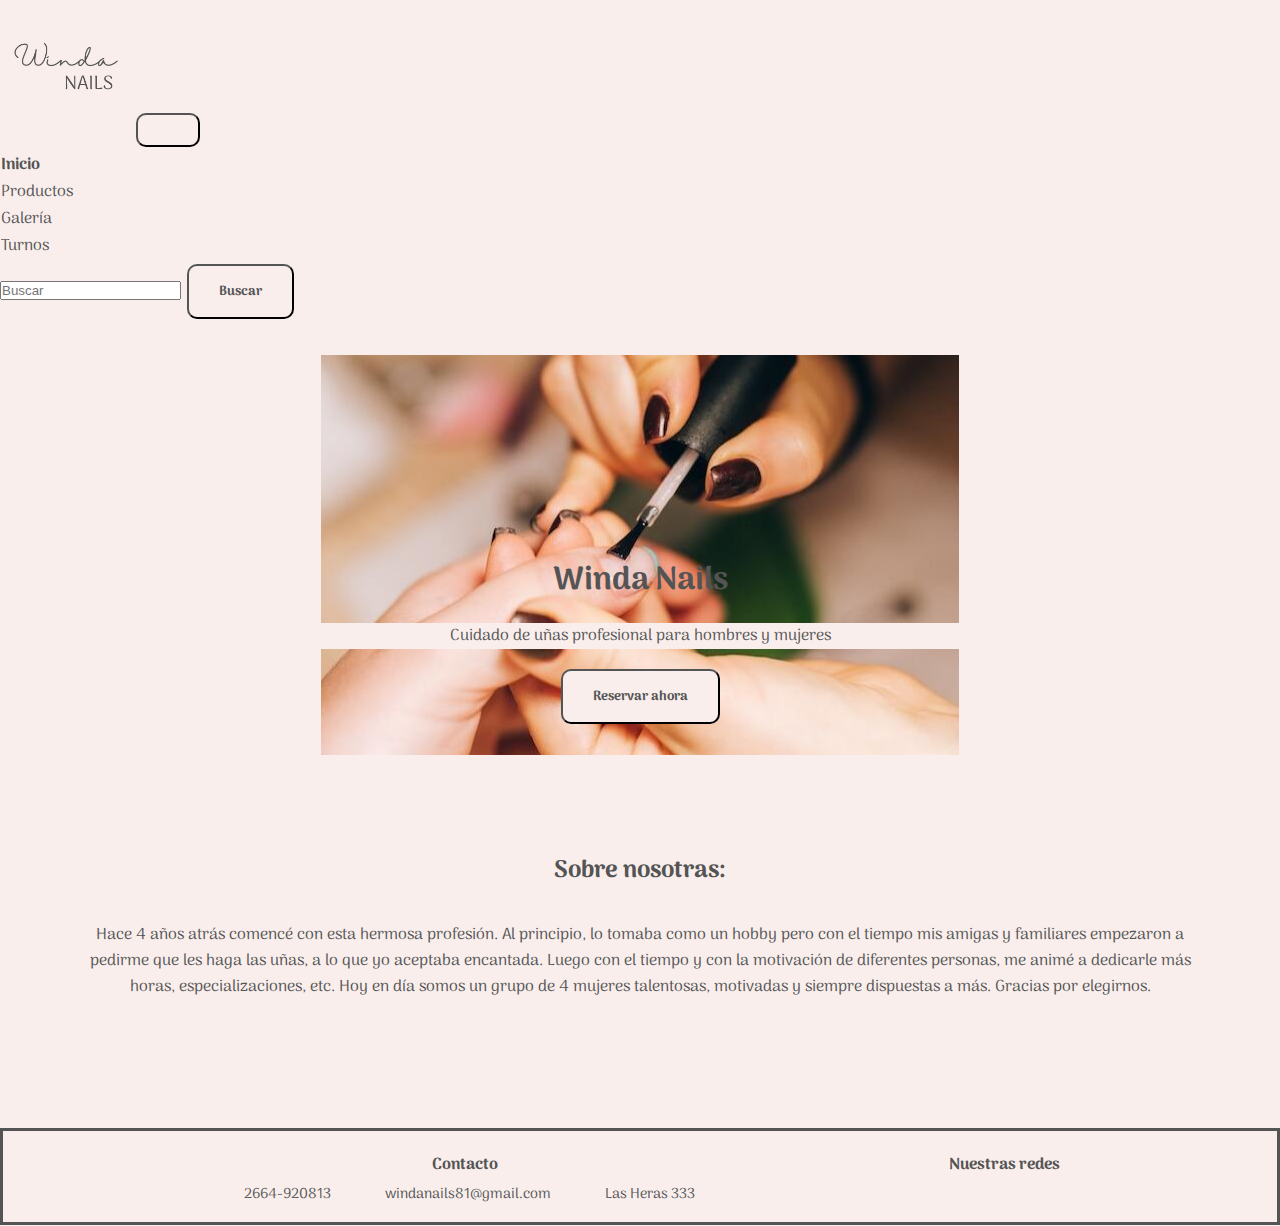
<file: index.html>
<!DOCTYPE html>
<html lang="es">
<head>
    <meta charset="UTF-8">
    <meta http-equiv="X-UA-Compatible" content="IE=edge">
    <meta name="viewport" content="width=device-width, initial-scale=1.0">
    <meta name="description" content="En Winda Nails podes reservar turnos para manicura con las mejores profesionales, encontrar variedad de productos en venta sobre uñas, extensiones de pestañas y cuidado corporal">
    <link href="https://cdn.jsdelivr.net/npm/bootstrap@5.2.3/dist/css/bootstrap.min.css" rel="stylesheet" integrity="sha384-rbsA2VBKQhggwzxH7pPCaAqO46MgnOM80zW1RWuH61DGLwZJEdK2Kadq2F9CUG65" crossorigin="anonymous">
    <link rel="preconnect" href="https://fonts.googleapis.com">
<link rel="preconnect" href="https://fonts.gstatic.com" crossorigin>
<link href="https://fonts.googleapis.com/css2?family=Arima:wght@400;700&display=swap" rel="stylesheet">
 <link rel="stylesheet" href="./css/styles.css">
 <link rel="stylesheet" href="https://cdnjs.cloudflare.com/ajax/libs/font-awesome/6.4.0/css/all.min.css"
        integrity="sha512-iecdLmaskl7CVkqkXNQ/ZH/XLlvWZOJyj7Yy7tcenmpD1ypASozpmT/E0iPtmFIB46ZmdtAc9eNBvH0H/ZpiBw=="
        crossorigin="anonymous" referrerpolicy="no-referrer" />
 <title>Winda Nails</title>
</head>

<body>
    <div>
      <h1 class="titulo-principal">Winda Nails</h1>  
      <header class="navbar navbar-expand-lg navbar-light bg-light">
        <div class="container">
          <a href="./index.html"><img class="winda-logo" src="./img/winda-logo-dos.png" class="w-25" alt="logo de winda"></a>
          <button class="navbar-toggler" type="button" data-bs-toggle="collapse" data-bs-target="#navbarSupportedContent" aria-controls="navbarSupportedContent" aria-expanded="false" aria-label="Toggle navigation">
            <span class="navbar-toggler-icon"></span>
          </button>
          <nav class="collapse navbar-collapse" id="navbarSupportedContent">
            <ul class="navbar-nav me-auto mb-2 mb-lg-0">
              <li class="nav-item"><a class="nav-link" href="../index.html"><strong>Inicio</strong></a></li>
              <li class="nav-item"><a class="nav-link" href="./pages/productos.html">Productos</a></li>
              <li class="nav-item"><a class="nav-link" href="./pages/galeria.html">Galería</a></li>
              <li class="nav-item"><a class="nav-link" href="./pages/turnos.html">Turnos</a></li>
                </ul>
            <form class="d-flex" role="search">
              <input class="form-control me-2" type="search" placeholder="Buscar" aria-label="Buscar">
              <button class="btn btn-outline-success" type="submit">Buscar</button>
            </form>
          </nav>
        </div>
      </header>

<main>
    <div class="contenedor">
        <h1 class="winda">Winda Nails</h1>
        <p class="winda__cuidado">Cuidado de uñas profesional para hombres y mujeres</p>
<button class="winda__reserva"><a href="./pages/turnos.html">Reservar ahora</a></button>
</div>
    <div>
        <section>
        <h2 class="nosotras">Sobre nosotras:</h2>
        <p class="nosotras__texto">Hace 4 años atrás comencé con esta hermosa profesión. Al principio, lo tomaba como un hobby pero con el tiempo mis amigas y familiares empezaron a pedirme que les haga las uñas, a lo que yo aceptaba encantada. Luego con el tiempo y con la motivación de diferentes personas, me animé a dedicarle más horas, especializaciones, etc. Hoy en día somos un grupo de 4 mujeres talentosas, motivadas y siempre dispuestas a más. Gracias por elegirnos.</p>
    </section>
    </div>
</main>

<footer class="contenedor-footer">
    <div class="contenedor-footer__caja">
      <h3 class="contacto">Contacto</h3>
        <ul>
<li class="contacto__list"><i class="fa-solid fa-phone contacto__iconos"></i>2664-920813</li>
<li class="contacto__list"><i class="fa-solid fa-envelope contacto__iconos"></i>windanails81@gmail.com</li>
<li class="contacto__list"><i class="fa-solid fa-map-location-dot contacto__iconos"></i>Las Heras 333</li>
        </ul>
    </div>
    <div class="contenedor-footer__caja">
      <h3 class="redes">Nuestras redes</h3>
      <a href="https://www.facebook.com/isabel.menendez.581525?mibextid=LQQJ4d" target="_blank"><i class="fa-brands fa-facebook-f redes__iconos"></i></a>
      <a href="https://instagram.com/winda.nails?igshid=MzRlODBiNWFlZA==" target="_blank"><i class="fa-brands fa-instagram redes__iconos"></i></a>
      <a href="https://www.tiktok.com/@isamenendez0?_t=8dxgeq4fmeT&_r=1" target="_blank"><i class="fa-brands fa-tiktok redes__iconos"></i></a>
    </div>
</footer>
<script src="https://cdn.jsdelivr.net/npm/bootstrap@5.2.3/dist/js/bootstrap.bundle.min.js" integrity="sha384-kenU1KFdBIe4zVF0s0G1M5b4hcpxyD9F7jL+jjXkk+Q2h455rYXK/7HAuoJl+0I4" crossorigin="anonymous"></script>
</body>
</html>
</file>
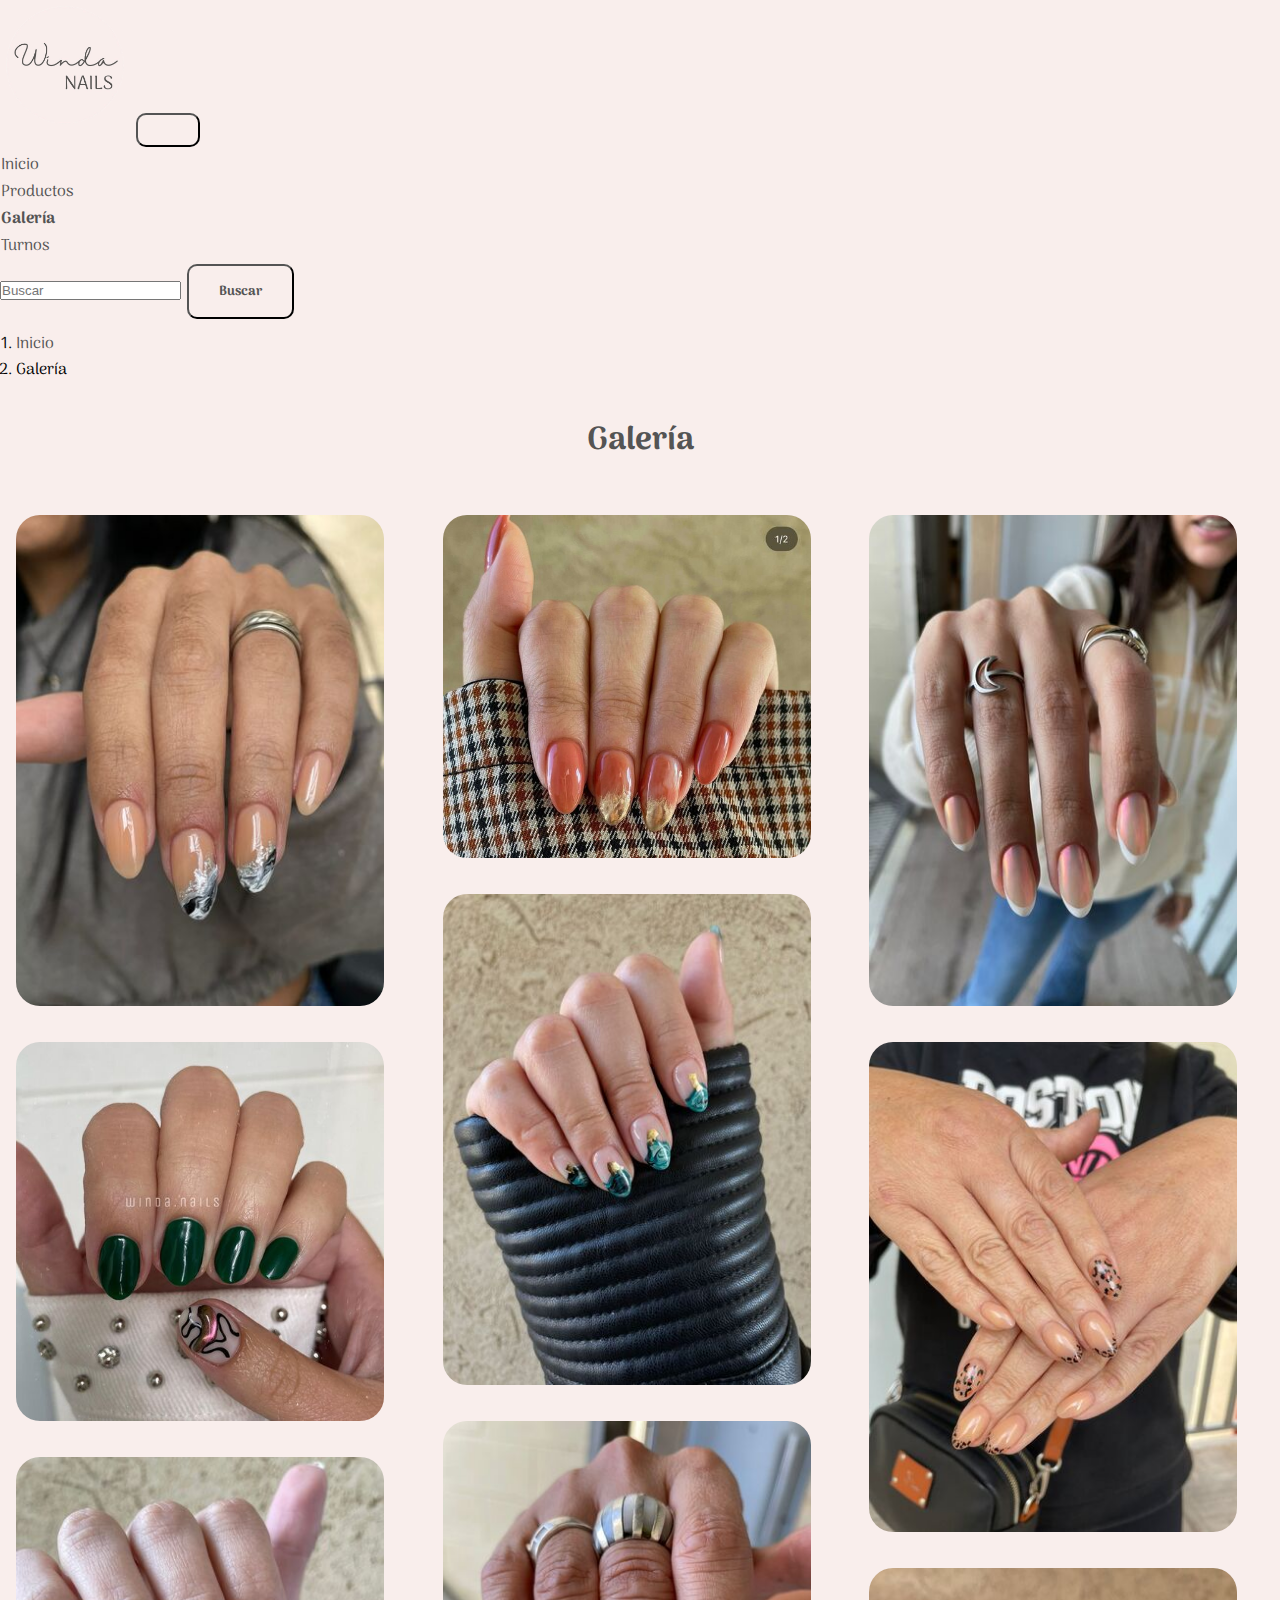
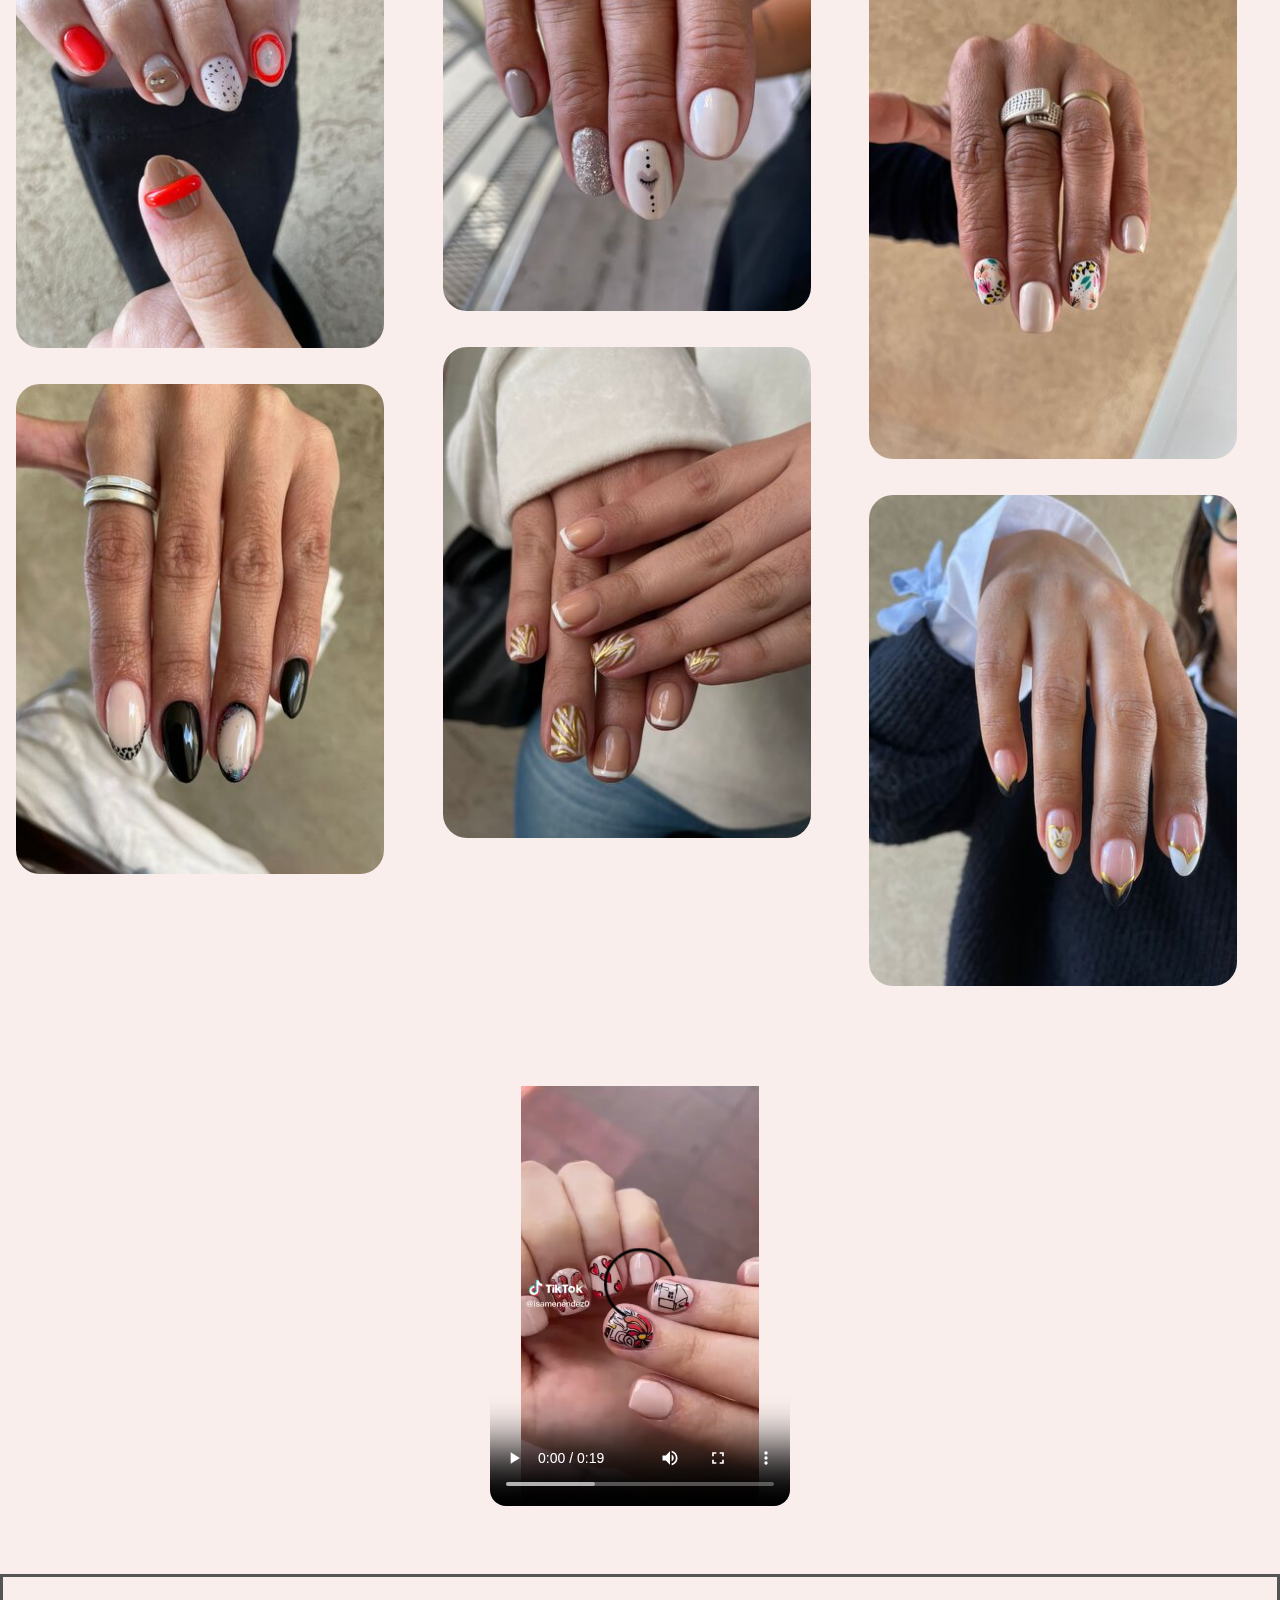
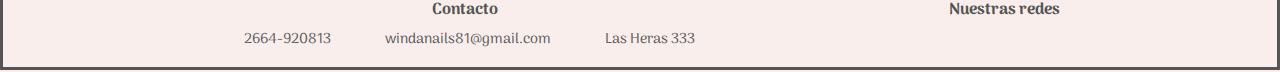
<file: pages/galeria.html>
<!DOCTYPE html>
<html lang="es">
<head>
    <meta charset="UTF-8">
    <meta http-equiv="X-UA-Compatible" content="IE=edge">
    <meta name="viewport" content="width=device-width, initial-scale=1.0">
    <meta name="description" content="Podrás observar nuestro trabajo en manicura realizado en el último año, nuestras clientas nos eligen por la calidad y calidez de nuestras profesionales">
    <link href="https://cdn.jsdelivr.net/npm/bootstrap@5.2.3/dist/css/bootstrap.min.css" rel="stylesheet" integrity="sha384-rbsA2VBKQhggwzxH7pPCaAqO46MgnOM80zW1RWuH61DGLwZJEdK2Kadq2F9CUG65" crossorigin="anonymous">
    <link rel="preconnect" href="https://fonts.googleapis.com">
    <link rel="preconnect" href="https://fonts.gstatic.com" crossorigin>
    <link href="https://fonts.googleapis.com/css2?family=Arima:wght@400;700&display=swap" rel="stylesheet">
    <link rel="stylesheet" href="../css/styles.css">
    <link rel="stylesheet" href="https://cdnjs.cloudflare.com/ajax/libs/font-awesome/6.4.0/css/all.min.css"
        integrity="sha512-iecdLmaskl7CVkqkXNQ/ZH/XLlvWZOJyj7Yy7tcenmpD1ypASozpmT/E0iPtmFIB46ZmdtAc9eNBvH0H/ZpiBw=="
        crossorigin="anonymous" referrerpolicy="no-referrer" />
    <title>Galería de fotos</title>
</head>

<body>
    <div>
      <h1 class="titulo-principal">Winda Nails</h1>  
      <header class="navbar navbar-expand-lg navbar-light bg-light">
        <div class="container">
        <a href="../index.html"><img class="winda-logo" src="../img/winda-logo-dos.png" class="w-25" alt="logo de winda"></a>
          <button class="navbar-toggler" type="button" data-bs-toggle="collapse" data-bs-target="#navbarSupportedContent" aria-controls="navbarSupportedContent" aria-expanded="false" aria-label="Toggle navigation">
            <span class="navbar-toggler-icon"></span>
          </button>
          <nav class="collapse navbar-collapse" id="navbarSupportedContent">
            <ul class="navbar-nav me-auto mb-2 mb-lg-0">
                <li class="nav-item"><a class="nav-link" href="../index.html">Inicio</a></li>
              <li class="nav-item"><a class="nav-link" href="../pages/productos.html">Productos</a></li>
              <li class="nav-item"><a class="nav-link" href="../pages/galeria.html"><strong>Galería</strong></a></li>
              <li class="nav-item"><a class="nav-link" href="../pages/turnos.html">Turnos</a></li>
                </ul>
            <form class="d-flex" role="search">
              <input class="form-control me-2" type="search" placeholder="Buscar" aria-label="Buscar">
              <button class="btn btn-outline-success" type="submit">Buscar</button>
            </form>
          </nav>
        </div>
      </header>

      <nav aria-label="breadcrumb">
        <ol class="breadcrumb">
          <li class="breadcrumb-item"><a href="../index.html">Inicio</a></li>
          <li class="breadcrumb-item active" aria-current="page">Galería</li>
        </ol>
      </nav>

<main>
    <section>
<h1 class="galeria">Galería</h1> 
<div class="galeria__contenedor">

  <div class="galeria__img">
    <img class="galeria__fotos" src="../img/winda-uno.jpeg" alt="trabajo de manicura">
    <img class="galeria__fotos" src="../img/winda-dos.jpeg" alt="trabajo de manicura">
    <img class="galeria__fotos" src="../img/winda-tres.jpeg" alt="trabajo de manicura">
    <img class="galeria__fotos" src="../img/winda-cuatro.jpeg" alt="trabajo de manicura">
  </div>

  <div class="galeria__img">
    <img class="galeria__fotos" src="../img/winda-cinco.jpeg" alt="trabajo de manicura">
    <img class="galeria__fotos" src="../img/winda-seis.jpeg" alt="trabajo de manicura">
    <img class="galeria__fotos" src="../img/winda-siete.jpeg" alt="trabajo de manicura">
    <img class="galeria__fotos" src="../img/winda-ocho.jpeg" alt="trabajo de manicura">
  </div>

  <div class="galeria__img">
    <img class="galeria__fotos" src="../img/winda-nueve.jpeg" alt="trabajo de manicura">
    <img class="galeria__fotos" src="../img/winda-diez.jpeg" alt="trabajo de manicura">
    <img class="galeria__fotos" src="../img/winda-once.jpeg" alt="trabajo de manicura">
    <img class="galeria__fotos" src="../img/winda-doce.jpeg" alt="trabajo de manicura">
  </div>
</div>
</section>

<div class="video">
<video src="../video/video-manicura.mp4" controls></video>
</div>

</main> 

<footer class="contenedor-footer">
  <div class="contenedor-footer__caja">
    <h2 class="contacto">Contacto</h2>
      <ul>
<li class="contacto__list"><i class="fa-solid fa-phone contacto__iconos"></i>2664-920813</li>
<li class="contacto__list"><i class="fa-solid fa-envelope contacto__iconos"></i>windanails81@gmail.com</li>
<li class="contacto__list"><i class="fa-solid fa-map-location-dot contacto__iconos"></i>Las Heras 333</li>
      </ul>
  </div>
  <div class="contenedor-footer__caja">
    <h2 class="redes">Nuestras redes</h2>
    <a href="https://www.facebook.com/isabel.menendez.581525?mibextid=LQQJ4d" target="_blank"><i class="fa-brands fa-facebook-f redes__iconos"></i></a>
    <a href="https://instagram.com/winda.nails?igshid=MzRlODBiNWFlZA==" target="_blank"><i class="fa-brands fa-instagram redes__iconos"></i></a>
    <a href="https://www.tiktok.com/@isamenendez0?_t=8dxgeq4fmeT&_r=1" target="_blank"><i class="fa-brands fa-tiktok redes__iconos"></i></a>
  </div>
</footer>
<script src="https://cdn.jsdelivr.net/npm/bootstrap@5.2.3/dist/js/bootstrap.bundle.min.js" integrity="sha384-kenU1KFdBIe4zVF0s0G1M5b4hcpxyD9F7jL+jjXkk+Q2h455rYXK/7HAuoJl+0I4" crossorigin="anonymous"></script>
</body>
</html>
</file>
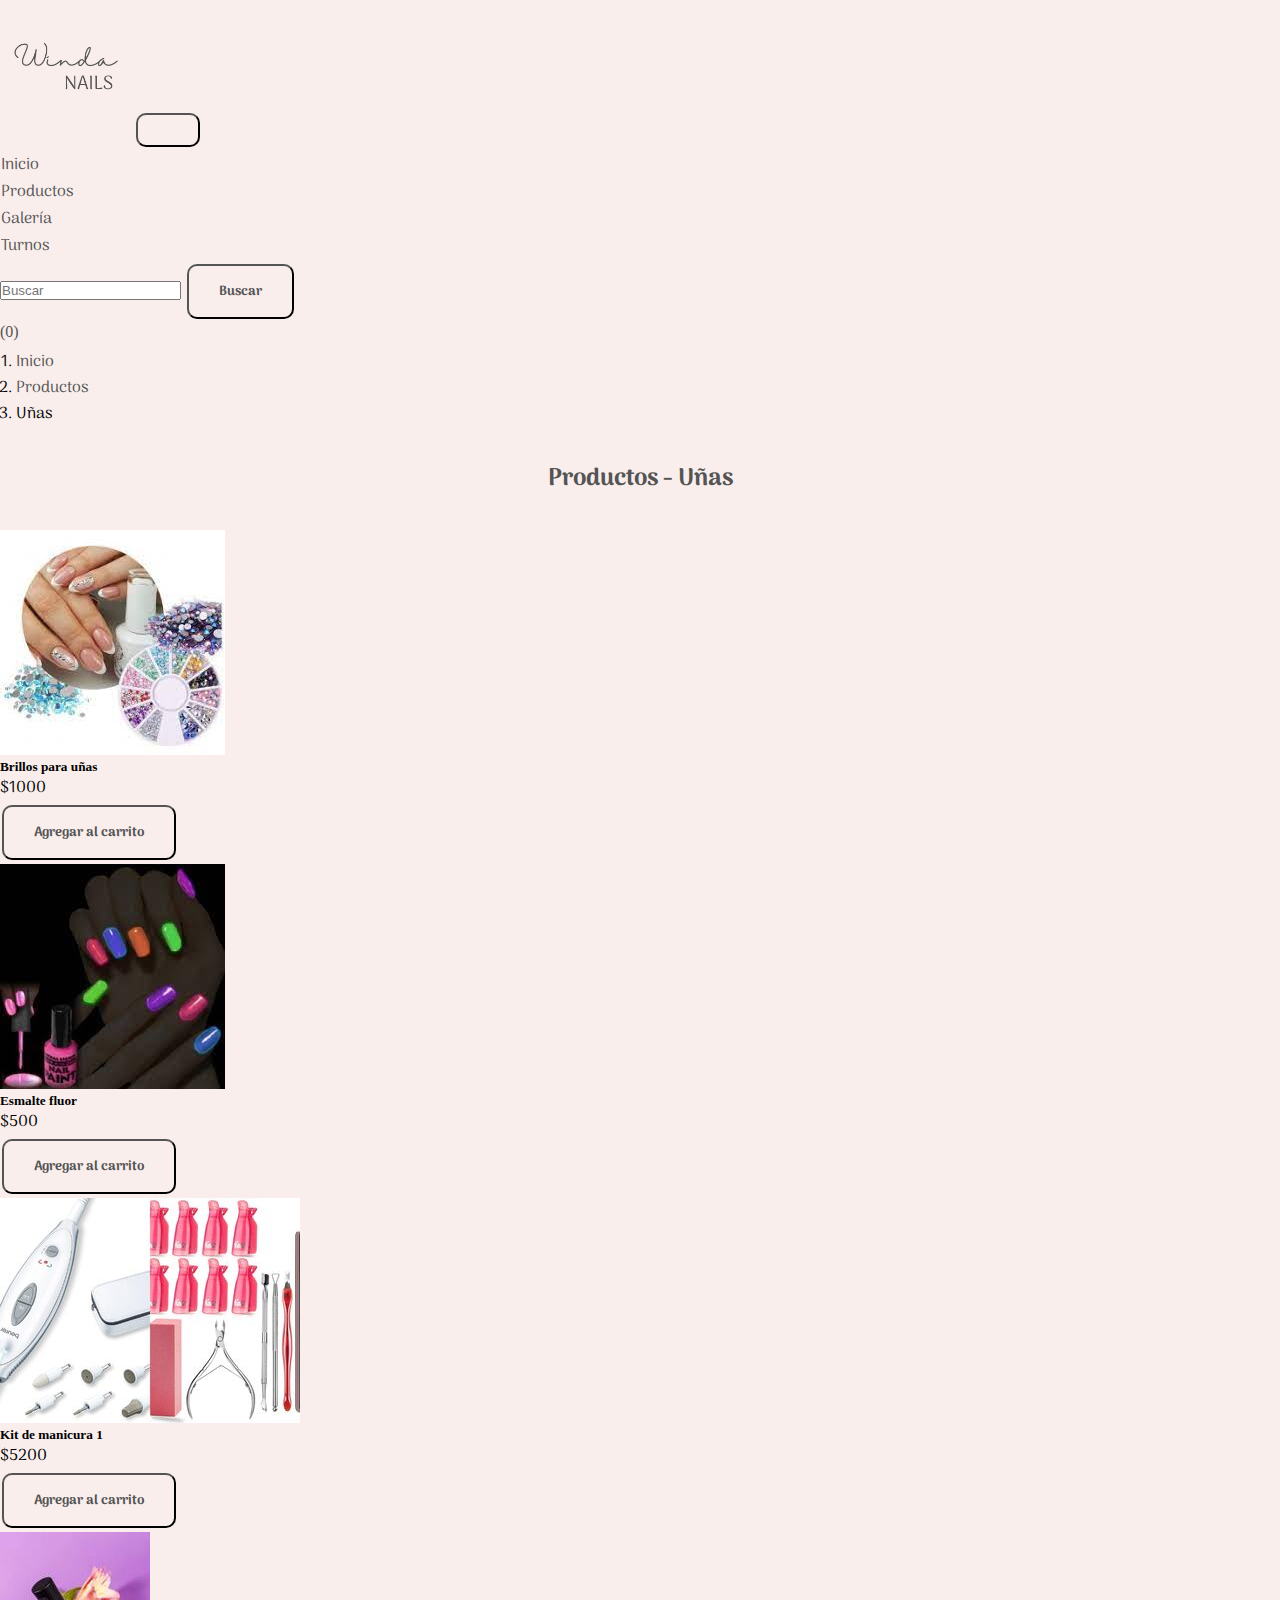
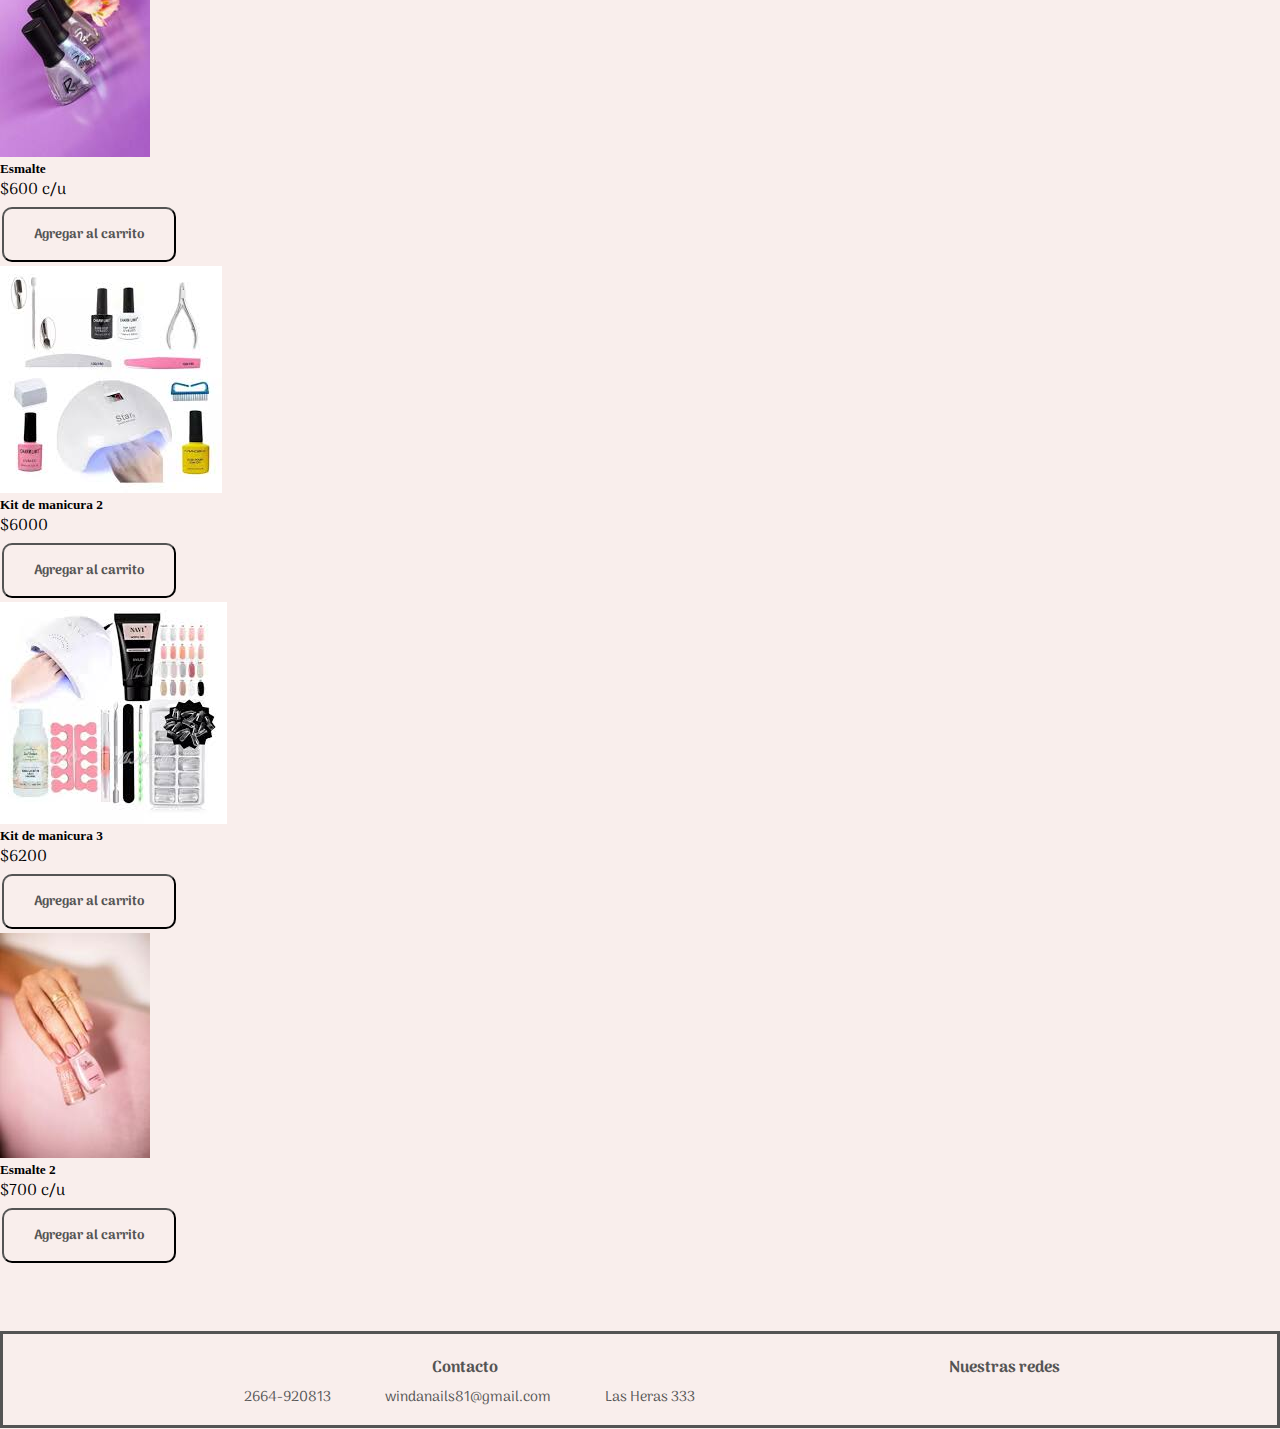
<file: pages/productos-unas.html>
<!DOCTYPE html>
<html lang="es">
<head>
    <meta charset="UTF-8">
    <meta http-equiv="X-UA-Compatible" content="IE=edge">
    <meta name="viewport" content="width=device-width, initial-scale=1.0">
    <meta name="description" content="En esta sección particular encontrarás todo lo que estás buscando con respecto a la manicura: esmaltes, limas, tornos, y mucho mas">
    <link href="https://cdn.jsdelivr.net/npm/bootstrap@5.2.3/dist/css/bootstrap.min.css" rel="stylesheet" integrity="sha384-rbsA2VBKQhggwzxH7pPCaAqO46MgnOM80zW1RWuH61DGLwZJEdK2Kadq2F9CUG65" crossorigin="anonymous">
    <link rel="preconnect" href="https://fonts.googleapis.com">
    <link rel="preconnect" href="https://fonts.gstatic.com" crossorigin>
    <link href="https://fonts.googleapis.com/css2?family=Arima:wght@400;700&display=swap" rel="stylesheet">
    <link rel="stylesheet" href="../css/styles.css">
    <link href="https://cdn.jsdelivr.net/npm/bootstrap@5.3.0/dist/css/bootstrap.min.css" rel="stylesheet"
        integrity="sha384-9ndCyUaIbzAi2FUVXJi0CjmCapSmO7SnpJef0486qhLnuZ2cdeRhO02iuK6FUUVM" crossorigin="anonymous">
    <link rel="stylesheet" href="https://cdnjs.cloudflare.com/ajax/libs/font-awesome/6.4.0/css/all.min.css"
        integrity="sha512-iecdLmaskl7CVkqkXNQ/ZH/XLlvWZOJyj7Yy7tcenmpD1ypASozpmT/E0iPtmFIB46ZmdtAc9eNBvH0H/ZpiBw=="
        crossorigin="anonymous" referrerpolicy="no-referrer" />
    <title>Productos en venta: uñas</title>
</head>

<body>
    <div>
      <h1 class="titulo-principal">Winda Nails</h1>  
      <header class="navbar navbar-expand-lg navbar-light bg-light">
        <div class="container">
          <a href="../index.html"><img class="winda-logo" src="../img/winda-logo-dos.png" class="w-25" alt="logo de winda"></a>
          <button class="navbar-toggler" type="button" data-bs-toggle="collapse" data-bs-target="#navbarSupportedContent" aria-controls="navbarSupportedContent" aria-expanded="false" aria-label="Toggle navigation">
            <span class="navbar-toggler-icon"></span>
          </button>
          <nav class="collapse navbar-collapse" id="navbarSupportedContent">
            <ul class="navbar-nav me-auto mb-2 mb-lg-0">
                <li class="nav-item"><a class="nav-link" href="../index.html">Inicio</a></li>
              <li class="nav-item"><a class="nav-link" href="../pages/productos.html">Productos</a></li>
              <li class="nav-item"><a class="nav-link" href="../pages/galeria.html">Galería</a></li>
              <li class="nav-item"><a class="nav-link" href="../pages/turnos.html">Turnos</a></li>
                </ul>
            <form class="d-flex" role="search">
              <input class="form-control me-2" type="search" placeholder="Buscar" aria-label="Buscar">
              <button class="btn btn-outline-success" type="submit">Buscar</button>
            </form>
          </nav>
         <!--  <button class="btn-carrito"><i class="fa-solid fa-cart-shopping"></i></button> -->
         <div class="dropdown">
          <a href="#" class="btn btn-outline-secondary dropdown-toggle" id="carritoDropdown" role="button"
              data-bs-toggle="dropdown" aria-expanded="false">
              <i class="fas fa-shopping-cart"></i> (0)
          </a>
          <ul class="dropdown-menu dropdown-menu-end" aria-labelledby="carritoDropdown" id="carritoMenu">

          </ul>
          <div id="carritoTotal"></div>
      </div>
        </div>
      </header>

      <nav aria-label="breadcrumb">
        <ol class="breadcrumb">
          <li class="breadcrumb-item"><a href="../index.html">Inicio</a></li>
          <li class="breadcrumb-item"><a href="./productos.html">Productos</a></li>
          <li class="breadcrumb-item active" aria-current="page">Uñas</li>
        </ol>
      </nav>

<main>

<h2 class="unas-productos-titulo">Productos - Uñas</h2>
 
 <!--  <div class="container">
  <div class="row">
      <div class="col-md-4 mb-4">
          <div class="card">
              <img src="../img/brillos-uno.jpg" class="card-img-top" alt="esmalte de brillos">
              <div class="card-body">
                  <h5 class="card-title">Brillos para uñas</h5>
                  <p class="card-text">$1000</p>
                  <button class="btn btn-primary"><i class="fas fa-cart-shopping"></i></button>
              </div>
          </div>
      </div>
      <div class="col-md-4 mb-4">
          <div class="card">
              <img src="../img/fuor.jpg" class="card-img-top" alt="esmalte color fluor">
              <div class="card-body">
                  <h5 class="card-title">Esmalte fluor</h5>
                  <p class="card-text">$500</p>
                  <button class="btn btn-primary"><i class="fas fa-cart-shopping"></i></button>
              </div>
          </div>
      </div>
      <div class="col-md-4 mb-4">
          <div class="card">
              <img src="../img/kit-dos.jpg" class="card-img-top" alt="kit de manicura">
              <div class="card-body">
                  <h5 class="card-title">Kit de manicura</h5>
                  <p class="card-text">$5200</p>
                  <button class="btn btn-primary"><i class="fas fa-cart-shopping"></i></button>
              </div>
          </div>
      </div>
      <div class="col-md-4 mb-4">
          <div class="card">
              <img src="../img/esmalte-uno.jpg" class="card-img-top" alt="esmalte">
              <div class="card-body">
                  <h5 class="card-title">Esmalte</h5>
                  <p class="card-text">$600 c/u</p>
                  <button class="btn btn-primary"><i class="fas fa-cart-shopping"></i></button>
              </div>
          </div>
      </div>
      <div class="col-md-4 mb-4">
          <div class="card">
              <img src="../img/kit-uno.jpg" class="card-img-top" alt="kit de manicura">
              <div class="card-body">
                  <h5 class="card-title">Kit de manicura</h5>
                  <p class="card-text">$6000</p>
                  <button class="btn btn-primary"><i class="fas fa-cart-shopping"></i></button>
              </div>
          </div>
      </div>
      <div class="col-md-4 mb-4">
          <div class="card">
              <img src="../img/kit-tres.jpg" class="card-img-top" alt="kit de manicura">
              <div class="card-body">
                  <h5 class="card-title">Kit de manicura</h5>
                  <p class="card-text">$6200</p>
                  <button class="btn btn-primary"><i class="fas fa-cart-shopping"></i></button>
              </div>
          </div>
      </div>
      <div class="col-md-4 mb-4">
          <div class="card">
              <img src="../img/esmalte-dos.jpg" class="card-img-top" alt="esmalte">
              <div class="card-body">
                  <h5 class="card-title">Esmalte</h5>
                  <p class="card-text">$700 c/u</p>
                  <button class="btn btn-primary"><i class="fas fa-cart-shopping"></i></button>
              </div>
          </div>
      </div>
  </div>
</div>  -->

<body>
  <div class="container">
    <div class="row">
      <div class="col-md-4 mb-4">
        <div class="card">
          <img src="../img/brillos-uno.jpg" class="card-img-top" alt="esmalte de brillos">
          <div class="card-body">
            <h5 class="card-title">Brillos para uñas</h5>
            <p class="card-text">$1000</p>
            <button class="btn btn-primary btnAgregar" data-id="1"><i class="fas fa-cart-shopping"></i> Agregar al carrito</button>
          </div>
        </div>
      </div>
      <div class="col-md-4 mb-4">
        <div class="card">
          <img src="../img/fuor.jpg" class="card-img-top" alt="esmalte color fluor">
          <div class="card-body">
            <h5 class="card-title">Esmalte fluor</h5>
            <p class="card-text">$500</p>
            <button class="btn btn-primary btnAgregar" data-id="2"><i class="fas fa-cart-shopping"></i> Agregar al carrito</button>
          </div>
        </div>
      </div>
      <div class="col-md-4 mb-4">
        <div class="card">
          <img src="../img/kit-dos.jpg" class="card-img-top" alt="kit de manicura">
          <div class="card-body">
            <h5 class="card-title">Kit de manicura 1</h5>
            <p class="card-text">$5200</p>
            <button class="btn btn-primary btnAgregar" data-id="3"><i class="fas fa-cart-shopping"></i> Agregar al carrito</button>
          </div>
        </div>
      </div>
      <div class="col-md-4 mb-4">
        <div class="card">
          <img src="../img/esmalte-uno.jpg" class="card-img-top" alt="esmalte">
          <div class="card-body">
            <h5 class="card-title">Esmalte</h5>
            <p class="card-text">$600 c/u</p>
            <button class="btn btn-primary btnAgregar" data-id="4"><i class="fas fa-cart-shopping"></i> Agregar al carrito</button>
          </div>
        </div>
      </div>
      <div class="col-md-4 mb-4">
        <div class="card">
          <img src="../img/kit-uno.jpg" class="card-img-top" alt="kit de manicura">
          <div class="card-body">
            <h5 class="card-title">Kit de manicura 2</h5>
            <p class="card-text">$6000</p>
            <button class="btn btn-primary btnAgregar" data-id="5"><i class="fas fa-cart-shopping"></i> Agregar al carrito</button>
          </div>
        </div>
      </div>
      <div class="col-md-4 mb-4">
        <div class="card">
          <img src="../img/kit-tres.jpg" class="card-img-top" alt="kit de manicura">
          <div class="card-body">
            <h5 class="card-title">Kit de manicura 3</h5>
            <p class="card-text">$6200</p>
            <button class="btn btn-primary btnAgregar" data-id="6"><i class="fas fa-cart-shopping"></i> Agregar al carrito</button>
          </div>
        </div>
      </div>
      <div class="col-md-4 mb-4">
        <div class="card">
          <img src="../img/esmalte-dos.jpg" class="card-img-top" alt="esmalte">
          <div class="card-body">
            <h5 class="card-title">Esmalte 2</h5>
            <p class="card-text">$700 c/u</p>
            <button class="btn btn-primary btnAgregar" data-id="7"><i class="fas fa-cart-shopping"></i> Agregar al carrito</button>
          </div>
        </div>
      </div>
     
    </div>
  </div>




</main> 

<footer class="contenedor-footer">
  <div class="contenedor-footer__caja">
    <h4 class="contacto">Contacto</h4>
      <ul>
<li class="contacto__list"><i class="fa-solid fa-phone contacto__iconos"></i>2664-920813</li>
<li class="contacto__list"><i class="fa-solid fa-envelope contacto__iconos"></i>windanails81@gmail.com</li>
<li class="contacto__list"><i class="fa-solid fa-map-location-dot contacto__iconos"></i>Las Heras 333</li>
      </ul>
  </div>
  <div class="contenedor-footer__caja">
    <h4 class="redes">Nuestras redes</h5>
    <a href="https://www.facebook.com/isabel.menendez.581525?mibextid=LQQJ4d" target="_blank"><i class="fa-brands fa-facebook-f redes__iconos"></i></a>
    <a href="https://instagram.com/winda.nails?igshid=MzRlODBiNWFlZA==" target="_blank"><i class="fa-brands fa-instagram redes__iconos"></i></a>
    <a href="https://www.tiktok.com/@isamenendez0?_t=8dxgeq4fmeT&_r=1" target="_blank"><i class="fa-brands fa-tiktok redes__iconos"></i></a>
  </div>
</footer>
<script src="../carrito.js"></script>
<script src="https://cdn.jsdelivr.net/npm/bootstrap@5.2.3/dist/js/bootstrap.bundle.min.js" integrity="sha384-kenU1KFdBIe4zVF0s0G1M5b4hcpxyD9F7jL+jjXkk+Q2h455rYXK/7HAuoJl+0I4" crossorigin="anonymous"></script>
<script src="https://cdn.jsdelivr.net/npm/bootstrap@5.1.3/dist/js/bootstrap.min.js"
integrity="sha384-QJHtvGhmr9XOIpI6YVutG+2QOK9T+ZnN4kzFN1RtK3zEFEIsxhlmWl5/YESvpZ13"
crossorigin="anonymous"></script>
</body>
</html>
</file>
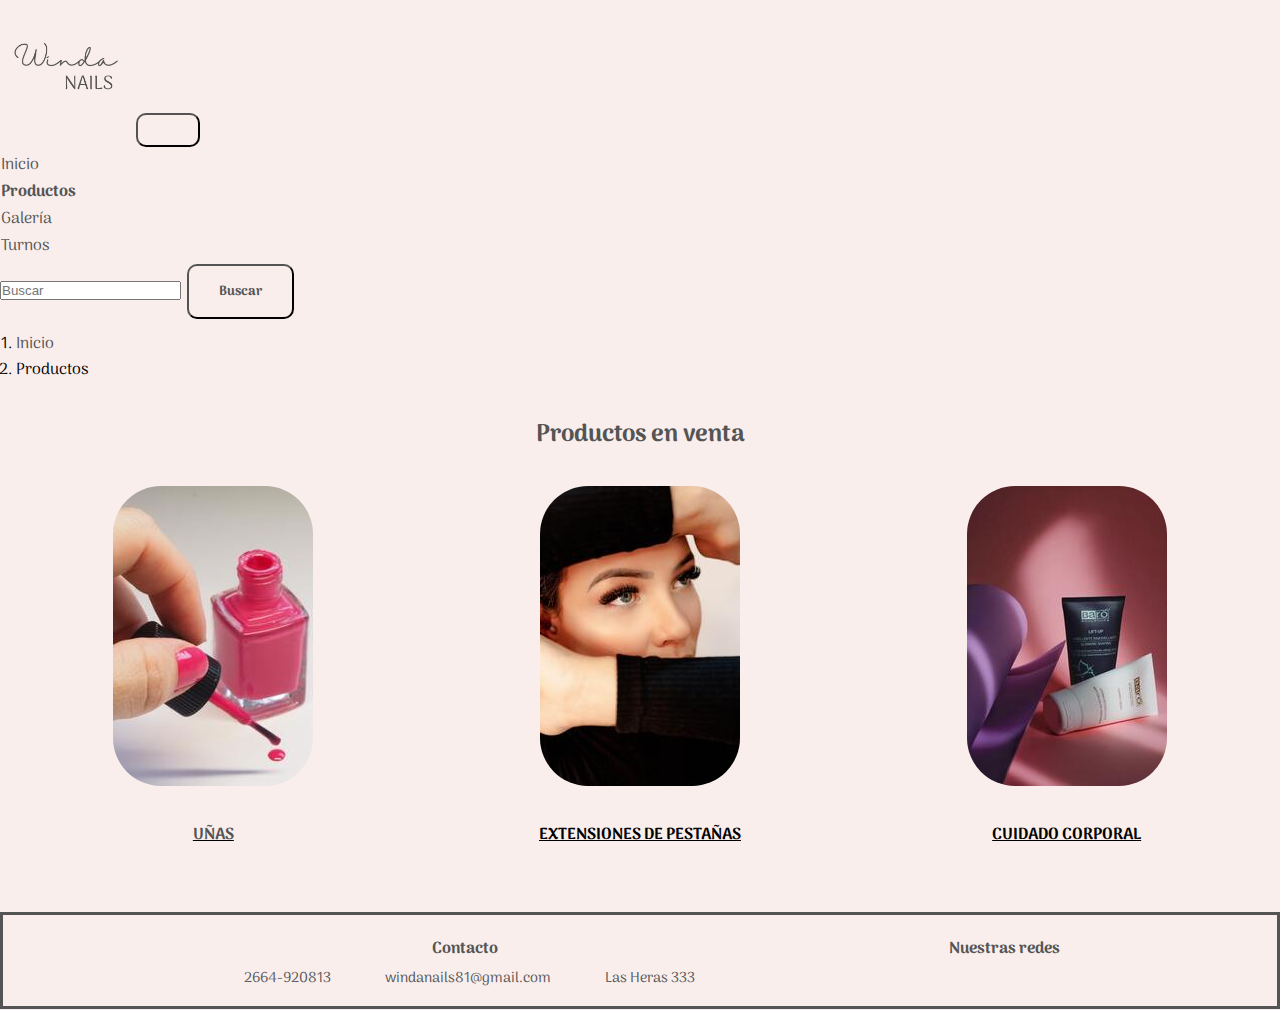
<file: pages/productos.html>
<!DOCTYPE html>
<html lang="es">
<head>
    <meta charset="UTF-8">
    <meta http-equiv="X-UA-Compatible" content="IE=edge">
    <meta name="viewport" content="width=device-width, initial-scale=1.0">
    <meta name="description" content="Tenemos diferentes productos en venta como: esmaltes y diferentes productos para uñas, extensiones de pestañas y cremas para el cuidado corporal">
    <link href="https://cdn.jsdelivr.net/npm/bootstrap@5.2.3/dist/css/bootstrap.min.css" rel="stylesheet" integrity="sha384-rbsA2VBKQhggwzxH7pPCaAqO46MgnOM80zW1RWuH61DGLwZJEdK2Kadq2F9CUG65" crossorigin="anonymous">
    <link rel="preconnect" href="https://fonts.googleapis.com">
    <link rel="preconnect" href="https://fonts.gstatic.com" crossorigin>
    <link href="https://fonts.googleapis.com/css2?family=Arima:wght@400;700&display=swap" rel="stylesheet">
    <link rel="stylesheet" href="../css/styles.css">
    <link rel="stylesheet" href="https://cdnjs.cloudflare.com/ajax/libs/font-awesome/6.4.0/css/all.min.css"
        integrity="sha512-iecdLmaskl7CVkqkXNQ/ZH/XLlvWZOJyj7Yy7tcenmpD1ypASozpmT/E0iPtmFIB46ZmdtAc9eNBvH0H/ZpiBw=="
        crossorigin="anonymous" referrerpolicy="no-referrer" />
    <title>Productos en venta</title>
</head>

<body>
    <div>
      <h1 class="titulo-principal">Winda Nails</h1>  
      <header class="navbar navbar-expand-lg navbar-light bg-light">
        <div class="container">
         <a href="../index.html"><img class="winda-logo" src="../img/winda-logo-dos.png" class="w-25" alt="logo de winda"></a> 
          <button class="navbar-toggler" type="button" data-bs-toggle="collapse" data-bs-target="#navbarSupportedContent" aria-controls="navbarSupportedContent" aria-expanded="false" aria-label="Toggle navigation">
            <span class="navbar-toggler-icon"></span>
          </button>
          <nav class="collapse navbar-collapse" id="navbarSupportedContent">
            <ul class="navbar-nav me-auto mb-2 mb-lg-0">
                <li class="nav-item"><a class="nav-link" href="../index.html">Inicio</a></li>
                <li class="nav-item"><a class="nav-link" href="../pages/productos.html"><strong>Productos</strong></a></li>
              <li class="nav-item"><a class="nav-link" href="../pages/galeria.html">Galería</a></li>
              <li class="nav-item"><a class="nav-link" href="../pages/turnos.html">Turnos</a></li>
                </ul>
            <form class="d-flex" role="search">
              <input class="form-control me-2" type="search" placeholder="Buscar" aria-label="Buscar">
              <button class="btn btn-outline-success" type="submit">Buscar</button>
            </form>
          </nav>
        </div>
      </header>

      <nav aria-label="breadcrumb">
        <ol class="breadcrumb">
          <li class="breadcrumb-item"><a href="../index.html">Inicio</a></li>
          <li class="breadcrumb-item active" aria-current="page">Productos</li>
        </ol>
      </nav>

    <main>
        <h2 class="productos">Productos en venta</h2>
        <div class="productos__estilo">
          <section class="productos__fotos">
          <img src="../img/esmalte.jpg" alt="esmaltes para comprar">
            <p class="productos__list"><a href="./productos-unas.html">UÑAS</a></p>
          </section>
          <section class="productos__fotos">
            <img src="../img/extensiones.jpg" alt="extensiones de pestañas para comprar">
            <p class="productos__list">EXTENSIONES DE PESTAÑAS</p>
            </section>
            <section class="productos__fotos">
              <img src="../img/cremas.jpg" alt="cremas de cuidado corporal para comprar">
            <p class="productos__list">CUIDADO CORPORAL</p>
            </section>
        </div>
    </main>

</main> 

<footer class="contenedor-footer">
  <div class="contenedor-footer__caja">
    <h3 class="contacto">Contacto</h3>
      <ul>
<li class="contacto__list"><i class="fa-solid fa-phone contacto__iconos"></i>2664-920813</li>
<li class="contacto__list"><i class="fa-solid fa-envelope contacto__iconos"></i>windanails81@gmail.com</li>
<li class="contacto__list"><i class="fa-solid fa-map-location-dot contacto__iconos"></i>Las Heras 333</li>
      </ul>
  </div>
  <div class="contenedor-footer__caja">
    <h3 class="redes">Nuestras redes</h3>
    <a href="https://www.facebook.com/isabel.menendez.581525?mibextid=LQQJ4d" target="_blank"><i class="fa-brands fa-facebook-f redes__iconos"></i></a>
    <a href="https://instagram.com/winda.nails?igshid=MzRlODBiNWFlZA==" target="_blank"><i class="fa-brands fa-instagram redes__iconos"></i></a>
    <a href="https://www.tiktok.com/@isamenendez0?_t=8dxgeq4fmeT&_r=1" target="_blank"><i class="fa-brands fa-tiktok redes__iconos"></i></a>
  </div>
</footer>
<script src="https://cdn.jsdelivr.net/npm/bootstrap@5.2.3/dist/js/bootstrap.bundle.min.js" integrity="sha384-kenU1KFdBIe4zVF0s0G1M5b4hcpxyD9F7jL+jjXkk+Q2h455rYXK/7HAuoJl+0I4" crossorigin="anonymous"></script>
</body>
</html>
</file>
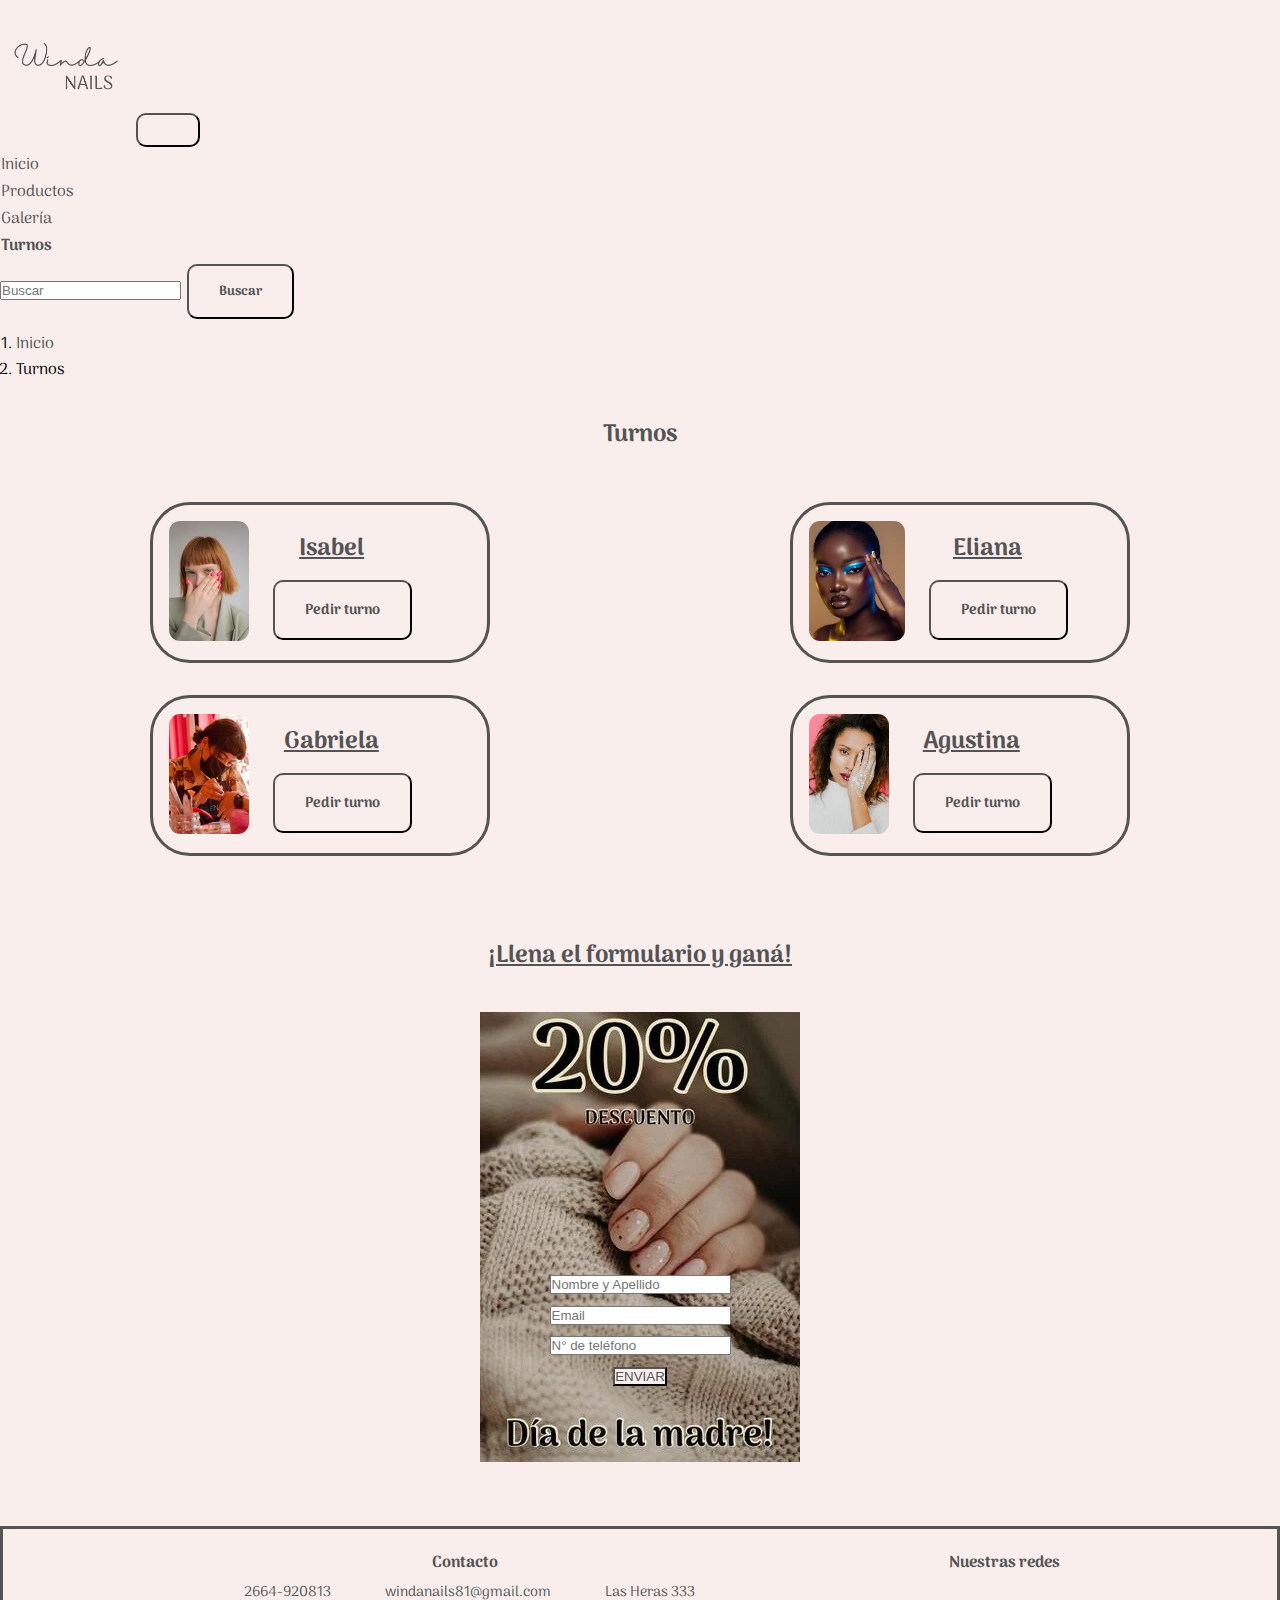
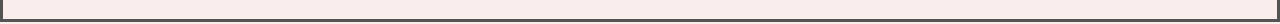
<file: pages/turnos.html>
<!DOCTYPE html>
<html lang="es">
<head>
    <meta charset="UTF-8">
    <meta http-equiv="X-UA-Compatible" content="IE=edge">
    <meta name="viewport" content="width=device-width, initial-scale=1.0">
    <meta name="description" content="Podés reservar tu turno online o a través de nuestro número telefónico con las mejores profesionales de la provincia de San Luis">
    <link href="https://cdn.jsdelivr.net/npm/bootstrap@5.2.3/dist/css/bootstrap.min.css" rel="stylesheet" integrity="sha384-rbsA2VBKQhggwzxH7pPCaAqO46MgnOM80zW1RWuH61DGLwZJEdK2Kadq2F9CUG65" crossorigin="anonymous">
    <link rel="preconnect" href="https://fonts.googleapis.com">
<link rel="preconnect" href="https://fonts.gstatic.com" crossorigin>
<link href="https://fonts.googleapis.com/css2?family=Arima:wght@400;700&display=swap" rel="stylesheet">
    <link rel="stylesheet" href="../css/styles.css">
    <link rel="stylesheet" href="https://cdnjs.cloudflare.com/ajax/libs/font-awesome/6.4.0/css/all.min.css"
        integrity="sha512-iecdLmaskl7CVkqkXNQ/ZH/XLlvWZOJyj7Yy7tcenmpD1ypASozpmT/E0iPtmFIB46ZmdtAc9eNBvH0H/ZpiBw=="
        crossorigin="anonymous" referrerpolicy="no-referrer" />
    <title>Reserva tu turno con Winda</title>
</head>

<body>
    <div>
      <h1 class="titulo-principal">Winda Nails</h1>  
      <header class="navbar navbar-expand-lg navbar-light bg-light">
        <div class="container">
        <a href="../index.html"><img class="winda-logo" src="../img/winda-logo-dos.png" class="w-25" alt="logo de winda"></a>
          <button class="navbar-toggler" type="button" data-bs-toggle="collapse" data-bs-target="#navbarSupportedContent" aria-controls="navbarSupportedContent" aria-expanded="false" aria-label="Toggle navigation">
            <span class="navbar-toggler-icon"></span>
          </button>
          <nav class="collapse navbar-collapse" id="navbarSupportedContent">
            
            <ul class="navbar-nav me-auto mb-2 mb-lg-0">
            <li class="nav-item"><a class="nav-link" href="../index.html">Inicio</a></li>
              <li class="nav-item"><a class="nav-link" href="../pages/productos.html">Productos</a></li>
              <li class="nav-item"><a class="nav-link" href="../pages/galeria.html">Galería</a></li>
              <li class="nav-item"><a class="nav-link" href="../pages/turnos.html"><strong>Turnos</strong></a></li>
                </ul>
            <form class="d-flex" role="search">
              <input class="form-control me-2" type="search" placeholder="Buscar" aria-label="Buscar">
              <button class="btn btn-outline-success" type="submit">Buscar</button>
            </form>
          </nav>
        </div>
      </header>

     
      <nav aria-label="breadcrumb">
        <ol class="breadcrumb">
          <li class="breadcrumb-item"><a href="../index.html">Inicio</a></li>
          <li class="breadcrumb-item active" aria-current="page">Turnos</li>
        </ol>
      </nav>

<main>
    <h2 class="turnos">Turnos</h2>

    <div class="profesionales"> 

        <section class="profesionales__fotos">
<img src="../img/natalia.jpg" alt="profesional de manicura: isabel">
<div>
<h3 class="profesionales__nombre">Isabel</h3>
<button class="profesionales__btn">Pedir turno</button> 
</div>    
</section>

    <section class="profesionales__fotos">
    <img src="../img/eliana.jpg" alt="profesional de manicura: eliana">
    <div>
    <h3 class="profesionales__nombre">Eliana</h3>
    <button class="profesionales__btn">Pedir turno</button> 
  </div>  
  </section>

    <section class="profesionales__fotos">
    <img src="../img/gabriela.jpg" alt="profesional de manicura: gabriela"> 
    <div>
    <h3 class="profesionales__nombre">Gabriela</h3>
    <button class="profesionales__btn">Pedir turno</button> 
  </div>  
  </section>

    <section class="profesionales__fotos">
    <img src="../img/agustina.jpg" alt="profesional de manicura: agustina"> 
    <div>
    <h3 class="profesionales__nombre">Agustina</h3>
    <button class="profesionales__btn">Pedir turno</button> 
  </div>  
  </section>
</div>

<h2 class="descuento-titulo">¡Llena el formulario y ganá!</h2>
<div class="descuento">
<form action="">
  <div class="descuento__input descuento__input-nombre">
  <input type="text" placeholder="Nombre y Apellido" required>
</div>
<div class="descuento__input">
  <input type="email" placeholder="Email" required>
</div>
<div class="descuento__input">
  <input type="tel" placeholder="N° de teléfono" required>
</div>
<div class="descuento__input">
  <input class="boton-enviar" type="submit" value="ENVIAR">
</div>
</form>
</div>

</main>

<footer class="contenedor-footer">
  <div class="contenedor-footer__caja">
    <h3 class="contacto">Contacto</h3>
      <ul>
<li class="contacto__list"><i class="fa-solid fa-phone contacto__iconos"></i>2664-920813</li>
<li class="contacto__list"><i class="fa-solid fa-envelope contacto__iconos"></i>windanails81@gmail.com</li>
<li class="contacto__list"><i class="fa-solid fa-map-location-dot contacto__iconos"></i>Las Heras 333</li>
      </ul>
  </div>
  <div class="contenedor-footer__caja">
    <h3 class="redes">Nuestras redes</h3>
    <a href="https://www.facebook.com/isabel.menendez.581525?mibextid=LQQJ4d" target="_blank"><i class="fa-brands fa-facebook-f redes__iconos"></i></a>
    <a href="https://instagram.com/winda.nails?igshid=MzRlODBiNWFlZA==" target="_blank"><i class="fa-brands fa-instagram redes__iconos"></i></a>
    <a href="https://www.tiktok.com/@isamenendez0?_t=8dxgeq4fmeT&_r=1" target="_blank"><i class="fa-brands fa-tiktok redes__iconos"></i></a>
  </div>
</footer>
<script src="https://cdn.jsdelivr.net/npm/bootstrap@5.2.3/dist/js/bootstrap.bundle.min.js" integrity="sha384-kenU1KFdBIe4zVF0s0G1M5b4hcpxyD9F7jL+jjXkk+Q2h455rYXK/7HAuoJl+0I4" crossorigin="anonymous"></script>
</body>
</html>
</file>
<file: css/styles.css>
* {
  margin: 0;
  padding: 0;
  box-sizing: border-box;
}

body {
  background-color: #F9EEEC;
}

a {
  text-decoration: none;
  color: #545454;
}
a:hover {
  color: #F40196;
}

.titulo-principal {
  display: none;
}

button {
  color: #545454;
  background-color: #F9EEEC;
  font-family: "Arima", serif;
  border-radius: 10px;
  padding: 15px 30px;
  margin: 4px 2px;
  font-weight: 700;
}
button:hover {
  color: #F40196;
}

form {
  font-family: "Arima", serif;
}

.breadcrumb {
  font-family: "Arima", serif;
  padding-top: 0.5rem;
  padding-left: 1rem;
}

p {
  font-family: "Arima", serif;
}

.contenedor {
  height: 400px;
  margin: 2rem;
  background-image: url(../img/unas.jpg);
  background-repeat: no-repeat;
  background-position: center;
  text-align: center;
}

.winda {
  font-size: 2em;
  margin: 1rem;
  padding-top: 200px;
  color: #545454;
  text-align: center;
  font-weight: 700;
  font-family: "Arima", serif;
}
.winda__cuidado {
  font-size: 1em;
  margin: 1rem;
  color: #545454;
  background-color: #F9EEEC;
  text-align: center;
  font-family: "Arima", serif;
}
.winda__cuidado__reserva {
  color: #545454;
  background-color: #F9EEEC;
}

.nosotras {
  padding-top: 4rem;
  margin: 2rem;
  font-weight: 700;
  color: #545454;
  background-color: #F9EEEC;
  text-align: center;
  font-family: "Arima", serif;
}
.nosotras__texto {
  color: #545454;
  background-color: color-secundario;
  font-size: 200;
  padding-left: 5rem;
  padding-right: 5rem;
  padding-bottom: 4rem;
  text-align: center;
  font-family: "Arima", serif;
}

.galeria {
  font-family: "Arima", serif;
  font-weight: 700;
  color: #545454;
  text-align: center;
  padding: 2rem;
}
.galeria__fotos {
  border-radius: 2.5rem;
  max-width: 400px;
}
.galeria__contenedor img {
  width: 100%;
  padding: 16px;
}
.galeria__contenedor {
  display: flex;
}

video {
  border-radius: 1rem;
  padding-top: 80px;
  width: 300px;
  height: 500px;
}

.video {
  text-align: center;
}

.productos {
  font-family: "Arima", serif;
  font-weight: 700;
  color: #545454;
  text-align: center;
  padding: 2rem;
}
.productos__estilo {
  list-style: none;
  font-weight: 700;
  text-decoration: underline;
  text-align: center;
}
.productos__fotos img {
  border-radius: 3rem;
  cursor: pointer;
  margin-bottom: 2rem;
}
.productos__fotos img:hover {
  transform: scale(1.2);
  transition: 2s;
}

@media (min-width: 768px) and (orientation: landscape) {
  .productos__estilo {
    display: grid;
    grid-template-columns: repeat(3, 1fr);
  }
}
.unas-productos-titulo {
  font-family: "Arima", serif;
  font-weight: 700;
  color: #545454;
  text-align: center;
  padding: 2rem;
}

.unas-venta {
  text-align: center;
}
.unas-venta__contenedor {
  width: 95%;
  height: 80%;
  margin-bottom: 3rem;
  object-fit: cover;
}
.unas-venta__nombre {
  font-family: "Arima", serif;
  padding: 1rem;
  color: #545454;
}
.unas-venta__precio {
  font-family: "Arima", serif;
  font-weight: 700;
  color: #545454;
}
.unas-venta__img {
  border-radius: 2rem;
}

@media (min-width: 576px) {
  .unas-venta {
    display: grid;
    grid-template-columns: repeat(2, 1fr);
  }
}
@media (min-width: 768px) {
  .unas-venta {
    display: grid;
    grid-template-columns: repeat(3, 1fr);
  }
}
.turnos {
  font-family: "Arima", serif;
  font-weight: 700;
  color: #545454;
  text-align: center;
  padding: 2rem;
}

.profesionales {
  display: grid;
  justify-items: center;
}
.profesionales__nombre {
  font-family: "Arima", serif;
  color: #545454;
  padding: 0.5rem;
  text-decoration: underline;
  font-size: 1.5rem;
  text-align: center;
}
.profesionales__fotos {
  width: 340px;
  padding: 1rem;
  border: 3px solid #545454;
  border-radius: 2.5rem;
  margin: 1rem;
  display: flex;
}
.profesionales__btn {
  margin-left: 1.5rem;
  height: 60px;
  font-size: 0.9rem;
}
.profesionales img {
  height: 120px;
  border-radius: 0.7rem;
}

@media (min-width: 768px) and (orientation: landscape) {
  .profesionales {
    display: grid;
    justify-items: center;
    grid-template-columns: repeat(2, 1fr);
    grid-template-rows: repeat(2, 1fr);
  }
}
.descuento-titulo {
  font-family: "Arima", serif;
  font-weight: 700;
  color: #545454;
  text-align: center;
  padding: 2rem;
  text-decoration: solid underline;
  padding-top: 4rem;
}

.contacto, .redes {
  padding: 0.3rem;
  color: #545454;
  text-align: center;
  font-family: "Arima", serif;
  font-size: 1rem;
}
.contacto__list, .redes__list {
  padding: 0.2rem;
  font-size: 0.7rem;
  color: #545454;
  font-family: "Arima", serif;
  list-style: none;
}

.contenedor-footer {
  margin-top: 4rem;
  border: 3px solid #545454;
  display: flex;
  justify-content: space-evenly;
}
.contenedor-footer__caja {
  margin: 1rem;
  text-align: center;
}

.redes__iconos {
  padding: 0.6rem;
}

.contacto__iconos {
  padding-right: 0.5rem;
}

@media (min-width: 768px) and (orientation: landscape) {
  .contacto__list {
    display: inline;
    font-size: 0.9rem;
    padding: 1.3rem;
  }
}
.descuento {
  height: 450px;
  background-image: url(/img/descuentow.webp);
  background-repeat: no-repeat;
  background-position: center;
}
.descuento__input {
  text-align: center;
  margin: 0.3rem;
}
.descuento__input-nombre {
  padding-top: 260px;
}

.boton-enviar {
  color: #545454;
  background-color: #F9EEEC;
}

.nav-item {
  font-family: "Arima", serif;
  border-radius: 0.8rem;
  margin: 1px;
}
.nav-item:hover {
  background: #F9EEEC;
}

.winda-logo {
  max-width: 130px;
}

.btn-outline-success {
  color: #545454;
  background-color: #F9EEEC;
  border-color: #545454;
}
.btn-outline-success:hover {
  background: #F40196;
}

/*# sourceMappingURL=styles.css.map */
</file>
